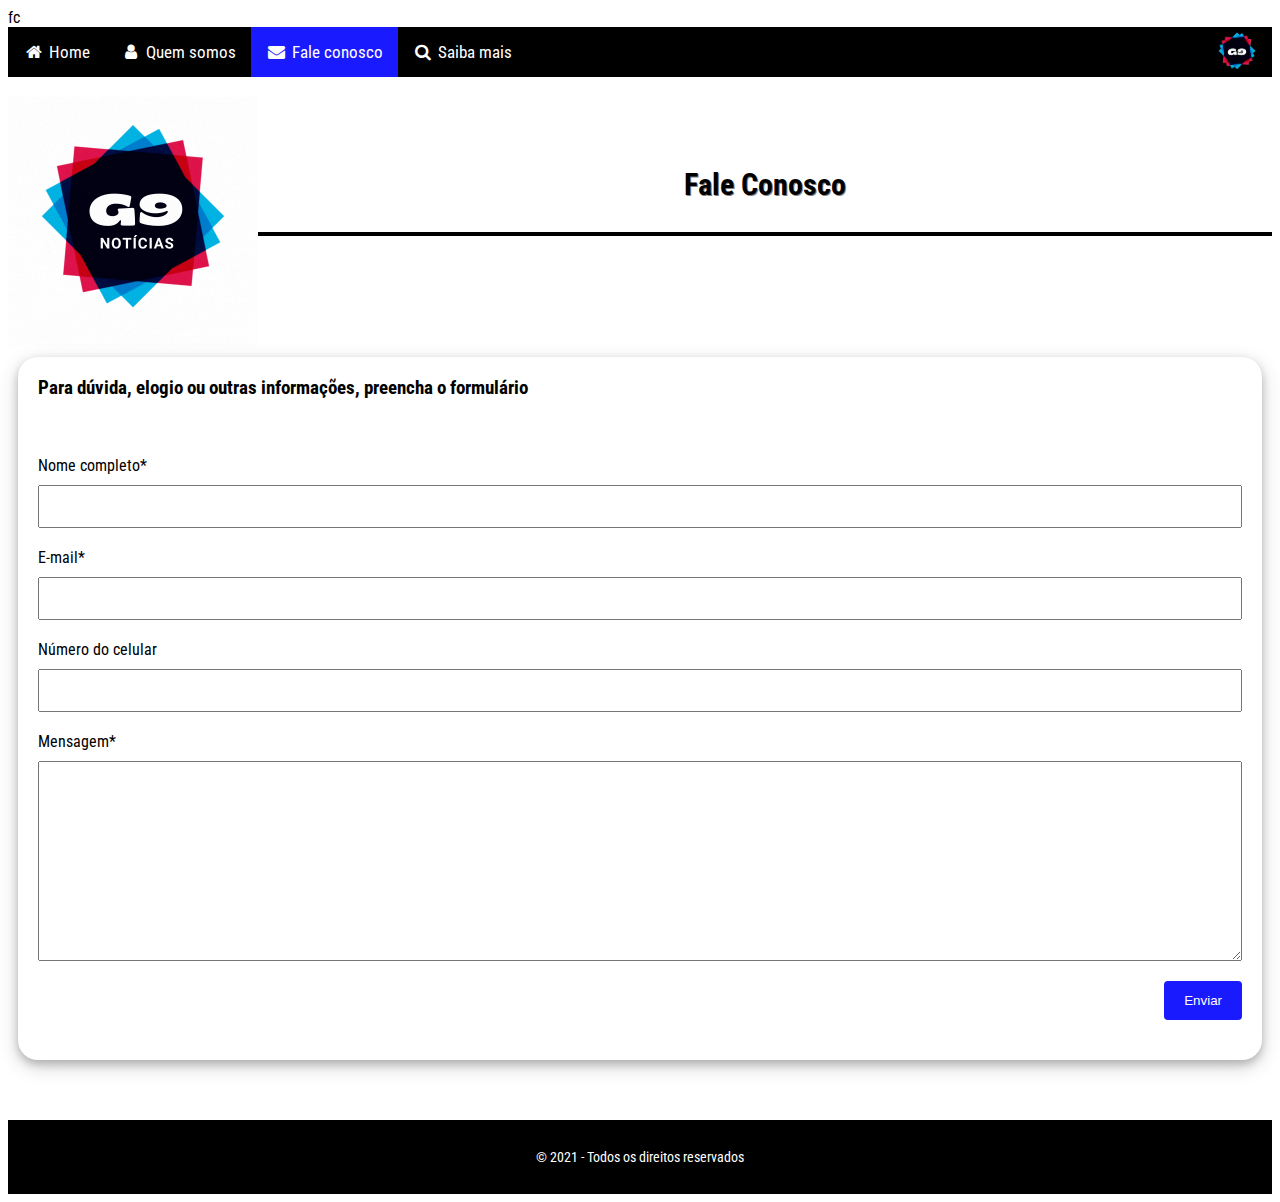
<file: faleconosco.html>
fc<!-- Informa ao navegador qual é a especificação do código que está sendo usada no documento -->
<!doctype html>
<!-- Declara o idioma principal do documento -->
<html lang="pt-br">

<head>
    <!-- Título da página -->
    <title>G9 - Fale Conosco</title>
    <!-- Exibe a acentuação em português de forma correta -->
    <meta charset="utf-8">
    <!-- Conjunto de ícones para a barra de navegação -->
    <link rel="stylesheet" href="https://cdnjs.cloudflare.com/ajax/libs/font-awesome/4.7.0/css/font-awesome.min.css">
    <!-- Fonte Google 'Roboto Condensed' -->
    <link rel="stylesheet" href="https://fonts.googleapis.com/css?family=Roboto Condensed">
    <!-- Nosso CSS -->
    <link rel="stylesheet" href="./style.css">
    <!-- Ícone da página -->
    <link rel="icon" type="image/png" href="./imagens/favicon.png">
</head>

<body>
    <!-- Barra de navegação principal -->
    <nav id="navbar">
        <ul>
            <li><a href="./index.html"><i class="fa fa-fw fa-home"></i> Home</a></li>
            <li><a href="./quemsomos.html"><i class="fa fa-fw fa-user"></i> Quem somos</a></li>
            <li><a class="active" href="./faleconosco.html"><i class="fa fa-fw fa-envelope"></i> Fale conosco</a></li>
            <li><a href="./saibamais.html"><i class="fa fa-fw fa-search"></i> Saiba mais</a></li>
        </ul>
        <img src="./imagens/g9navbar.gif"
            alt="Logotipo pequeno. Um quadrado preto que ao girar forma uma estrela de 16 pontas azuis e vermelhas">
    </nav>

    <!-- Cabeçalho -->
    <header id="cabecalho">
        <img src="./imagens/g9logo.gif"
            alt="Logotipo grande. Um quadrado preto que ao girar forma uma estrela de 16 pontas azuis e vermelhas">
        <h1>Fale Conosco</h1>
        <hr>
    </header>

    <!-- Conteúdo principal da página -->
    <main>
        <div class="blocos" id="saibaMais">
            <article>
                <h3>Para dúvida, elogio ou outras informações, preencha o formulário</h3>
                <br>
                <br>
                <form id="faleConosco">
                    <label for="campo1">Nome completo*</label>
                    <input type="text" name="nomeCompleto" id="campo1">
                    <label for="campo2">E-mail*</label>
                    <input type="email" name="email" id="campo2">
                    <label for="campo3">Número do celular</label>
                    <input type="tel" name="celular" id="campo3">
                    <label for="campo4">Mensagem*</label>
                    <textarea name="mensagem" id="campo4"></textarea>
                    <input type="submit" value="Enviar">
                </form>
            </article>
        </div>
        <script src="./script.js">
        </script>
    </main>

    <!-- Rodapé -->
    <footer>
        <p>
            &copy; 2021 - Todos os direitos reservados
        </p>
    </footer>

</body>

</html>
</file>
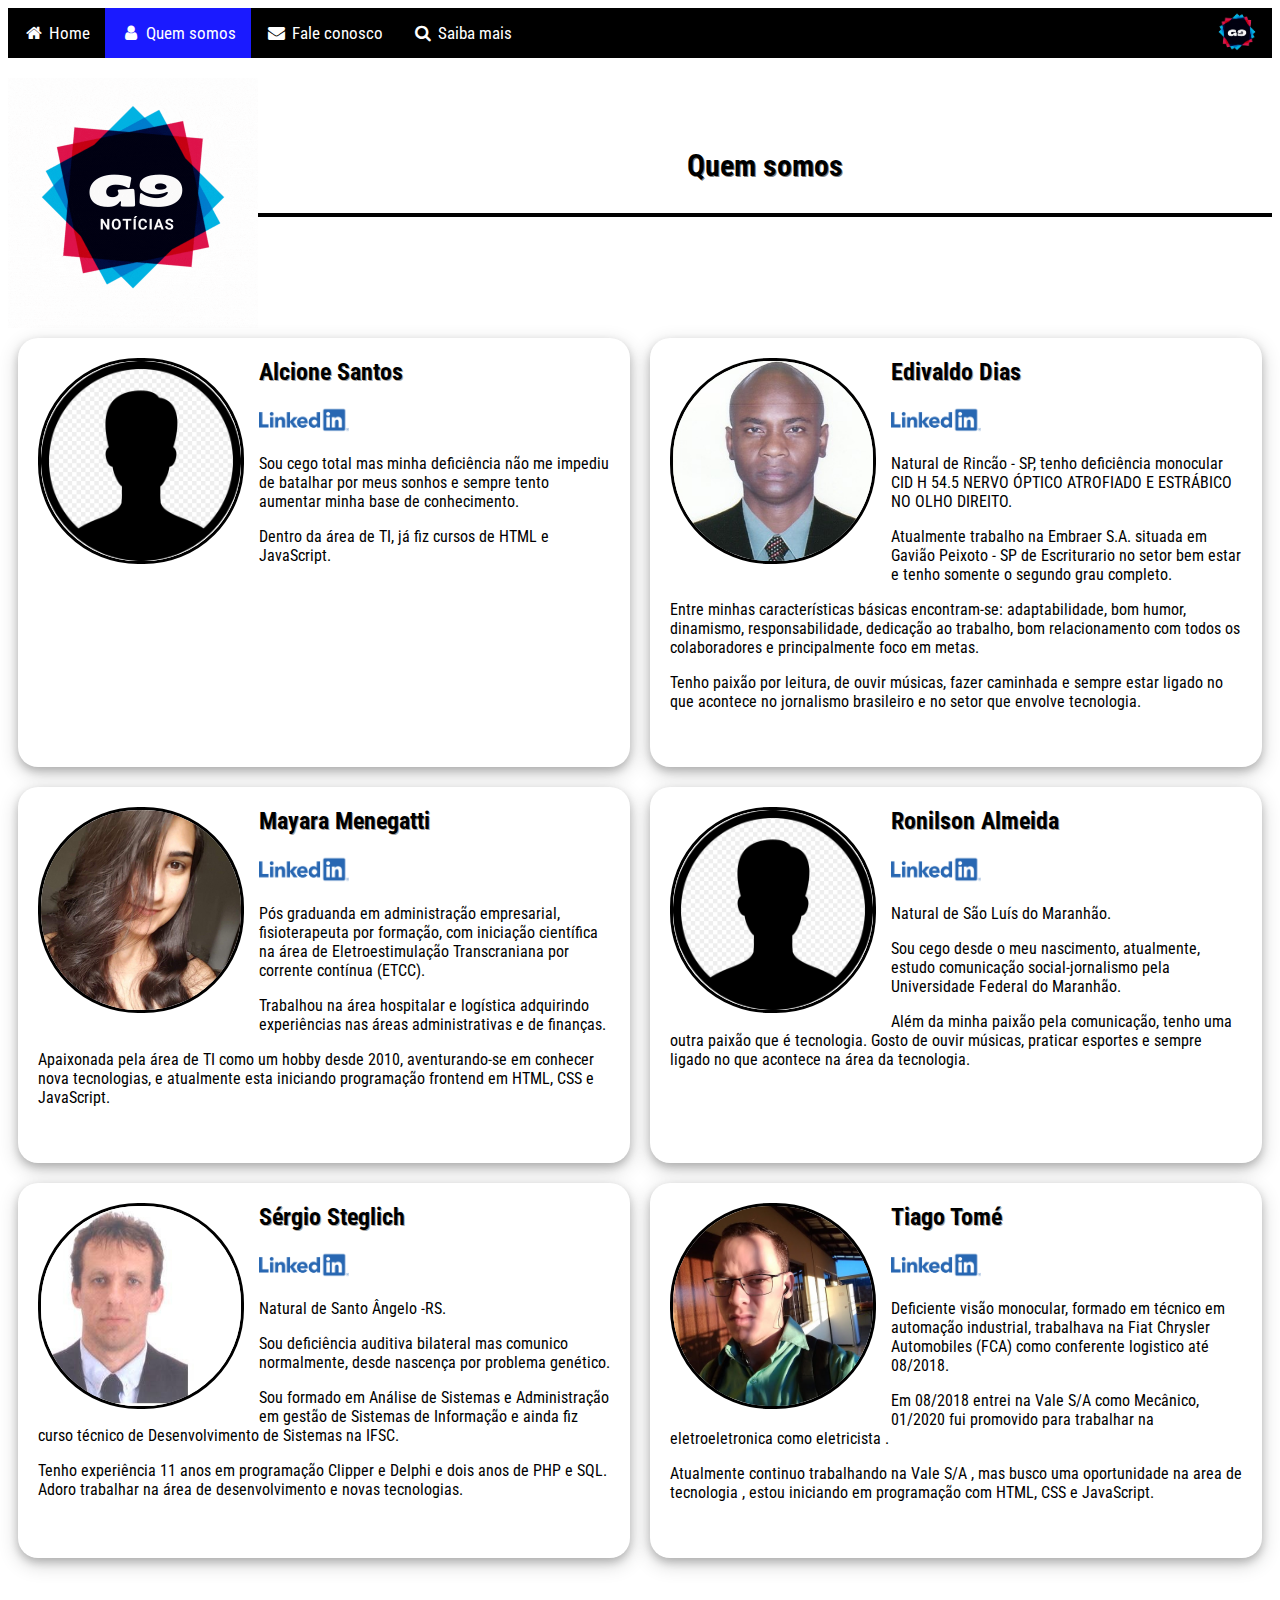
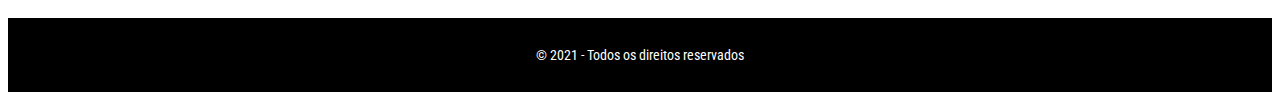
<file: quemsomos.html>
<!-- Informa ao navegador qual é a especificação do código que está sendo usada no documento -->
<!doctype html>
<!-- Declara o idioma principal do documento -->
<html lang="pt-br">

<head>
    <!-- Título da página -->
    <title>G9 - Quem Somos</title>
    <!-- Exibe a acentuação em português de forma correta -->
    <meta charset="utf-8">
    <!-- Conjunto de ícones para a barra de navegação -->
    <link rel="stylesheet" href="https://cdnjs.cloudflare.com/ajax/libs/font-awesome/4.7.0/css/font-awesome.min.css">
    <!-- Fonte Google 'Roboto Condensed' -->
    <link rel="stylesheet" href="https://fonts.googleapis.com/css?family=Roboto Condensed">
    <!-- Nosso CSS -->
    <link rel="stylesheet" href="./style.css">
    <!-- Ícone da página -->
    <link rel="icon" type="image/png" href="./imagens/favicon.png">
</head>

<body>
    <!-- Barra de navegação principal -->
    <nav id="navbar">
        <ul>
            <li><a href="./index.html"><i class="fa fa-fw fa-home"></i> Home</a></li>
            <li><a class="active" href="./quemsomos.html"><i class="fa fa-fw fa-user"></i> Quem somos</a></li>
            <li><a href="./faleconosco.html"><i class="fa fa-fw fa-envelope"></i> Fale conosco</a></li>
            <li><a href="./saibamais.html"><i class="fa fa-fw fa-search"></i> Saiba mais</a></li>
        </ul>
        <img src="./imagens/g9navbar.gif"
            alt="Logotipo pequeno. Um quadrado preto que ao girar forma uma estrela de 16 pontas azuis e vermelhas">
    </nav>

    <!-- Cabeçalho -->
    <header id="cabecalho">
        <img src="./imagens/g9logo.gif"
            alt="Logotipo grande. Um quadrado preto que ao girar forma uma estrela de 16 pontas azuis e vermelhas">
        <h1>Quem somos</h1>
        <hr>
    </header>

    <!-- Conteúdo principal da página -->
    <main>
        <div class="blocos">
            <article>
                <img class="imgPessoa" src="./imagens/alcione.jpg">
                <h2>Alcione Santos</h2>
                <a href="https://www.linkedin.com/in/alcione-santos-40057a21a/">
                    <img class="img_linkedin" src="./imagens/linkedin.png" alt="Foto de Alcione Santos">
                </a>
                <p>
                    Sou cego total mas minha deficiência não me impediu de batalhar por meus sonhos e sempre tento
                    aumentar minha base de conhecimento.
                </p>
                <p>
                    Dentro da área de TI, já fiz cursos de HTML e JavaScript.
                </p>
            </article>
            <article>
                <img class="imgPessoa" src="./imagens/edivaldo.jpg">
                <h2>Edivaldo Dias</h2>
                <a href="https://www.linkedin.com/in/edivaldo-aparecido-dias-69aaa11b7/">
                    <img class="img_linkedin" src="./imagens/linkedin.png" alt="Foto de Edivaldo Dias">
                </a>
                <p>
                    Natural de Rincão - SP, tenho deficiência monocular CID H 54.5 NERVO ÓPTICO ATROFIADO E ESTRÁBICO NO
                    OLHO DIREITO.
                </p>
                <p>
                    Atualmente trabalho na Embraer S.A. situada em Gavião Peixoto - SP de Escriturario no setor bem
                    estar e tenho somente o
                    segundo grau completo.
                </p>
                <p>
                    Entre minhas características básicas encontram-se: adaptabilidade, bom humor, dinamismo,
                    responsabilidade, dedicação ao trabalho, bom relacionamento com todos os colaboradores e
                    principalmente foco em metas.
                </p>
                <p>
                    Tenho paixão por leitura, de ouvir músicas, fazer caminhada e sempre estar ligado no que
                    acontece no jornalismo brasileiro e no setor que envolve tecnologia.
                </p>
                </p>
            </article>
        </div>

        <div class="blocos">
            <article>
                <img class="imgPessoa" src="./imagens/mayara.jpg">
                <h2>Mayara Menegatti</h2>
                <a href="https://www.linkedin.com/in/mayara-menegatti-pcd-4a2a8685/">
                    <img class="img_linkedin" src="./imagens/linkedin.png" alt="Foto de Mayara Menegatti">
                </a>
                <p>
                    Pós graduanda em administração empresarial, fisioterapeuta por formação, com iniciação científica na
                    área de Eletroestimulação Transcraniana por corrente contínua (ETCC).
                </p>
                <p>
                    Trabalhou na área hospitalar e logística adquirindo experiências nas áreas administrativas e de
                    finanças.
                </p>
                <p>
                    Apaixonada pela área de TI como um hobby desde 2010, aventurando-se em conhecer nova tecnologias, e
                    atualmente esta iniciando programação frontend em HTML, CSS e JavaScript.
                </p>
                </p>
            </article>
            <article>
                <img class="imgPessoa" src="./imagens/roni.jpg">
                <h2>Ronilson Almeida</h2>
                <a href="https://www.linkedin.com/in/ronilson-almeida-2a72241b0/">
                    <img class="img_linkedin" src="./imagens/linkedin.png" alt="Foto de Ronilson Almeida">
                </a>
                <p>
                    Natural de São Luís do Maranhão.
                </p>
                <p>
                    Sou cego desde o meu nascimento, atualmente, estudo comunicação social-jornalismo pela Universidade
                    Federal do
                    Maranhão.
                </p>
                <p>
                    Além da minha paixão pela comunicação, tenho uma outra paixão que é tecnologia. Gosto de ouvir
                    músicas, praticar esportes e sempre ligado no que acontece na área da tecnologia.
                </p>
                </p>
            </article>
        </div>

        <div class="blocos">
            <article>
                <img class="imgPessoa" src="./imagens/sergio.jpg">
                <h2>Sérgio Steglich</h2>
                <a href="https://www.linkedin.com/in/s%C3%A9rgio-steglich-99b66a37/">
                    <img class="img_linkedin" src="./imagens/linkedin.png" alt="Foto de Sérgio Steglich">
                </a>
                <p>
                    Natural de Santo Ângelo -RS.
                </p>
                <p>
                    Sou deficiência auditiva bilateral mas comunico normalmente, desde nascença por problema genético.
                </p>
                <p>
                    Sou formado em Análise de Sistemas e Administração em gestão de Sistemas de Informação e ainda fiz
                    curso técnico de Desenvolvimento de Sistemas na IFSC.
                </p>
                <p>
                    Tenho experiência 11 anos em programação Clipper e Delphi e dois anos de PHP e SQL. Adoro trabalhar
                    na área de desenvolvimento e novas tecnologias.
                </p>
                </p>
            </article>
            <article>
                <img class="imgPessoa" src="./imagens/tiago.jpg">
                <h2>Tiago Tomé</h2>
                <a href="https://www.linkedin.com/in/tiago-tom%C3%A9-07927221a/">
                    <img class="img_linkedin" src="./imagens/linkedin.png" alt="Foto de Tiago Tomé">
                </a>
                <p>
                    Deficiente visão monocular, formado em técnico em automação industrial, trabalhava na Fiat Chrysler
                    Automobiles (FCA) como conferente logistico até 08/2018.
                </p>
                <p>
                    Em 08/2018 entrei na Vale S/A como Mecânico, 01/2020 fui promovido para trabalhar na
                    eletroeletronica como eletricista .
                </p>
                <p>
                    Atualmente continuo trabalhando na Vale S/A , mas busco uma oportunidade na area de tecnologia ,
                    estou iniciando em
                    programação com HTML, CSS e JavaScript.
                </p>
            </article>
        </div>
    </main>

    <!-- Rodapé -->
    <footer>
        <p>
            &copy; 2021 - Todos os direitos reservados
        </p>
    </footer>

</body>

</html>
</file>
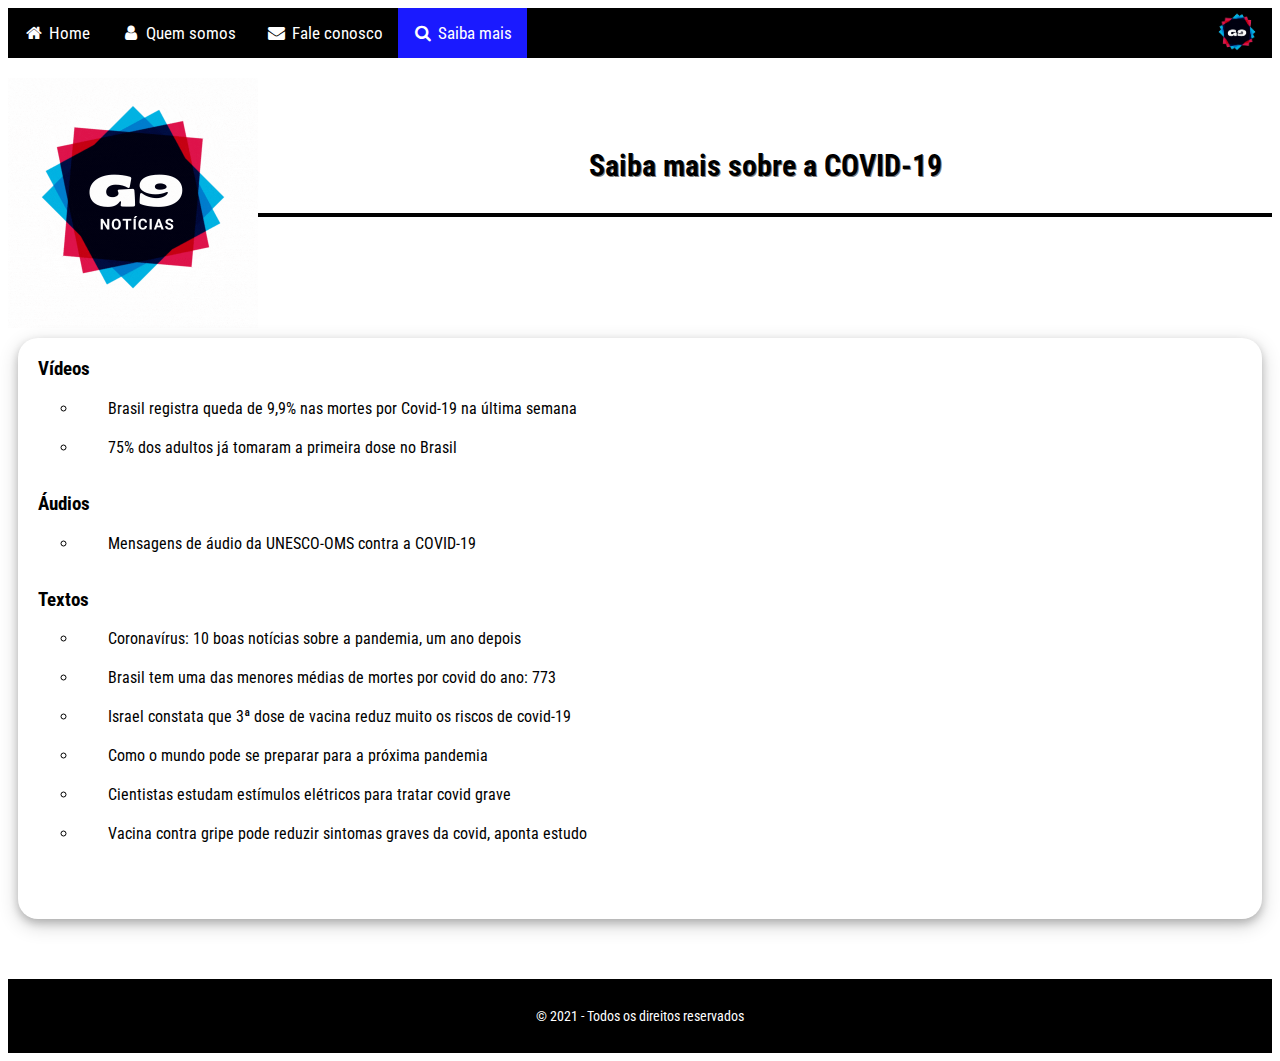
<file: saibamais.html>
<!-- Informa ao navegador qual é a especificação do código que está sendo usada no documento -->
<!doctype html>
<!-- Declara o idioma principal do documento -->
<html lang="pt-br">

<head>
    <!-- Título da página -->
    <title>G9 - Saiba Mais</title>
    <!-- Exibe a acentuação em português de forma correta -->
    <meta charset="utf-8">
    <!-- Conjunto de ícones para a barra de navegação -->
    <link rel="stylesheet" href="https://cdnjs.cloudflare.com/ajax/libs/font-awesome/4.7.0/css/font-awesome.min.css">
    <!-- Fonte Google 'Roboto Condensed' -->
    <link rel="stylesheet" href="https://fonts.googleapis.com/css?family=Roboto Condensed">
    <!-- Nosso CSS -->
    <link rel="stylesheet" href="./style.css">
    <!-- Ícone da página -->
    <link rel="icon" type="image/png" href="./imagens/favicon.png">
</head>

<body>
    <!-- Barra de navegação principal -->
    <nav id="navbar">
        <ul>
            <li><a href="./index.html"><i class="fa fa-fw fa-home"></i> Home</a></li>
            <li><a href="./quemsomos.html"><i class="fa fa-fw fa-user"></i> Quem somos</a></li>
            <li><a href="./faleconosco.html"><i class="fa fa-fw fa-envelope"></i> Fale conosco</a></li>
            <li><a class="active" href="./saibamais.html"><i class="fa fa-fw fa-search"></i> Saiba mais</a></li>
        </ul>
        <img src="./imagens/g9navbar.gif"
            alt="Logotipo pequeno. Um quadrado preto que ao girar forma uma estrela de 16 pontas azuis e vermelhas">
    </nav>

    <!-- Cabeçalho -->
    <header id="cabecalho">
        <img src="./imagens/g9logo.gif"
            alt="Logotipo grande. Um quadrado preto que ao girar forma uma estrela de 16 pontas azuis e vermelhas">
        <h1>Saiba mais sobre a COVID-19</h1>
        <hr>
    </header>

    <!-- Conteúdo principal da página -->
    <main>
        <div class="blocos" id="saibaMais">
            <article>
                <h3>Vídeos</h3>
                <ul>
                    <li>
                        <a href="https://www.youtube.com/embed/Jhl2Deu9k8w" target="_blank">
                            Brasil registra queda de 9,9% nas mortes por Covid-19 na última semana
                        </a>
                    </li>
                    <li>
                        <a href="https://www.youtube.com/embed/_p0dDd-OZ6c" target="_blank">
                            75% dos adultos já tomaram a primeira dose no Brasil
                        </a>
                    </li>
                </ul>
                <h3>Áudios</h3>
                <ul>
                    <li>
                        <a
                            href="https://pt.unesco.org/covid19/communicationinformationresponse/unesco-who-audioresources" target="_blank">
                            Mensagens de áudio da UNESCO-OMS contra a COVID-19
                        </a>
                    </li>
                </ul>
                <h3>Textos</h3>
                <ul>
                    <li>
                        <a href="https://www.bbc.com/portuguese/geral-56180843 " target="_blank">
                            Coronavírus: 10 boas notícias sobre a pandemia, um ano depois
                        </a>
                    </li>
                    <li>
                        <a
                            href="https://www.uol.com.br/vivabem/noticias/redacao/2021/08/21/covid-19-coronavirus-casos-mortes-21-de-agosto.htm" target="_blank">
                            Brasil tem uma das menores médias de mortes por covid do ano: 773
                        </a>
                    </li>

                    <li>
                        <a
                            href="https://noticias.uol.com.br/ultimas-noticias/reuters/2021/08/22/israel-constata-que-3-dose-de-vacina-reduz-muito-os-riscos-de-covid-19.htm" target="_blank">
                            Israel constata que 3ª dose de vacina reduz muito os riscos de covid-19
                        </a>
                    </li>
                    <li>
                        <a href="https://www.bbc.com/portuguese/geral-57916793" target="_blank">
                            Como o mundo pode se preparar para a próxima pandemia
                        </a>
                    </li>
                    <li>
                        <a href="https://www.bbc.com/portuguese/brasil-58249217" target="_blank">
                            Cientistas estudam estímulos elétricos para tratar covid grave
                        </a>
                    </li>
                    <li>
                        <a
                            href="https://exame.com/ciencia/vacina-contra-gripe-pode-reduzir-sintomas-graves-da-covid-aponta-estudo/" target="_blank">
                            Vacina contra gripe pode reduzir sintomas graves da covid, aponta estudo
                        </a>
                    </li>
                </ul>
            </article>
        </div>
    </main>

    <!-- Rodapé -->
    <footer>
        <p>
            &copy; 2021 - Todos os direitos reservados
        </p>
    </footer>

</body>

</html>
</file>
<file: style.css>
/* Corpo da página */

    body {
        /* Fonte padrão da página */
        font-family: 'Roboto Condensed';
    }

    /* Campos de entrada dos formulários */

    input[type=text], input[type=email], input[type=tel], textarea {
        width: 100%;
        padding: 12px 20px;
        margin: 10px 0 20px 0;
        box-sizing: border-box;
        resize: vertical;
    }

    textarea {
        height: 200px;
    }

    input[type=submit] {
        background-color: #1a1aff;
        color: white;
        padding: 12px 20px;
        border: none;
        border-radius: 4px;
        cursor: pointer;
        float: right;
    }

    input[type=submit]:hover {
        background-color: black;
    }

    /* Listas das barras de navegação */

    nav ul {
        list-style-type: none;
        margin: 0;
        padding: 0;
    }

    /* Links nas barras de navegação */

    nav a {
        float: left;
        font-size: 17px;
        padding: 15px;
        text-decoration: none;
    }

    /* Barra de navegação principal */

    #navbar {
        width: 100%;
        background-color: black;
        overflow: auto;
    }

    /* Links da barra de navegação */

    #navbar a {
        color: white;
    }

    /* Mouse sobre links da barra de navegação */

    #navbar a:hover {
        background-color: #1a1aff;
    }

    /* Item de menu ativo da barra de navegação */

    .active {
        background-color: #1a1aff;
    }

    /* Logo da barra de navegação */

    #navbar img {
        width: 50px;
        float: right;
        margin-right: 10px;
    }

    /* Cabeçalho */

    #cabecalho {
        height: 250px;
    }

    /* Logo do cabeçalho */

    #cabecalho img {
        width: 250px;
        float: left;
        text-align: center;
    }

    /* Título do cabeçalho */

    #cabecalho h1 {
        text-align: center;
        font-size: 30px;
        font-weight: bolder;
        text-shadow: 1px 1px gray;
        padding-top: 70px;
        padding-bottom: 10px;
    }

    /* Linha do cabeçalho */

    #cabecalho hr {
        border: 2px solid black;
    }

    /* Barra de navegação do cabeçalho */

    #cabecalho div {
        text-align: center;
    }

    /* Links da barra de navegação do cabeçalho */

    #cabecalho div a {
        color: black;
        text-decoration: none;
        padding: 0 30px;
    }

    /* Mouse sobre links da barra de navegação do cabeçalho */

    #cabecalho div a:hover {
        font-weight: bolder;
    }

    /* Título das sessões */

    header h2 {
        margin: 50px 0 0 0;
    }

    /* Título da sessão Brasil */

    #brasil header {
        color: green;
    }

    /* Linha da sessão Brasil */

    #brasil hr {
        border: 2px solid green;
    }

    /* Título da sessão Mundo */

    #mundo header {
        color: blue;
    }

    /* Linha da sessão Mundo */

    #mundo hr {
        border: 2px solid blue;
    }

    /* Título da sessão Ciência */

    #ciencia header {
        color: purple;
    }

    /* Linha da sessão Ciência */

    #ciencia hr {
        border: 2px solid purple;
    }

    /* Notícias em áudio */

    .audio {
        overflow-y: hidden;
    }

    /* Imagem nas notícias em áudio */

    .audio img {
        float: left;
        width: 120px;
        height: 100px;
        margin: 0 15px 15px 0;
    }

    /* Responsividade dos vídeos
    https://www.w3schools.com/howto/howto_css_responsive_iframes.asp */

    .video div {
        position: relative;
        overflow: hidden;
        width: 100%;
        padding-top: 56.25%;
    }

    /* Vídeo das notícias */

    .video iframe {
        position: absolute;
        top: 0;
        left: 0;
        bottom: 0;
        right: 0;
        width: 99%;
        height: 98%;
    }

    /* Notícias em texto */

    .texto {
        height: 300px;
        overflow-y: scroll;
    }

    /* Imagem das notícias em texto */

    .texto img {
        float: left;
        width: 250px;
        height: 175px;
        margin: 0 15px 15px 0;
    }

    /* Rodapé */

    footer {
        font-size: 14px;
        background-color: black;
        color: white;
        text-align: center;
        padding: 15px;
        margin-top: 50px;
    }

    /* Blocos de notícias */

    .blocos {
        display: flex;
    }

    /* Título da notícia */

    .blocos h3 {
        margin-top: 0;
    }

    /* Nomes em Quem Somos */

    .blocos h2 {
        margin-top: 0;
        text-shadow: 1px 1px darkgray;
    }

    /* Notícias */

    .blocos article {
        background-color: white;
        margin: 10px;
        padding: 20px;
        padding-bottom: 40px;
        box-shadow: 0 4px 8px 0 rgba(0, 0, 0, 0.2), 0 6px 20px 0 rgba(0, 0, 0, 0.19);
        border-radius: 20px;
        width: 100%;
    }

    /* Imagem/vídeo da notícia */

    .imgNoticia {
        border: 3px solid darkgray;
        border-radius: 20px;
    }

    /* Fotos em Quem Somos */

    .imgPessoa {
        width: 200px;
        height: 200px;
        border: 3px solid black;
        border-radius: 100px;
        float: left;
        margin: 0 15px 15px 0;
    }

    /* Lista de sites em Saiba Mais */

    #saibaMais ul {
        list-style-type: circle;
    }

    /* Items da lista em Saiba Mais */

    #saibaMais li {
        padding-bottom: 20px;
    }

    /* Links em Saiba Mais */

    #saibaMais a {
        color: black;
        text-decoration: none;
        padding: 0 30px;
    }

    /* Mouse sobre links em Saiba Mais */

    #saibaMais a:hover {
        font-weight: bolder;
    }

    /* Imagem do Linkedin */

    .img_linkedin {
        width: 90px;
    }

    @media only screen and (max-width: 768px) {
        .navbar a {
            float: none;
            display: block;
        }
        .blocos {
            flex-direction: column;
        }
        .blocos article {
            width: 87%;
        }
    }
</file>
